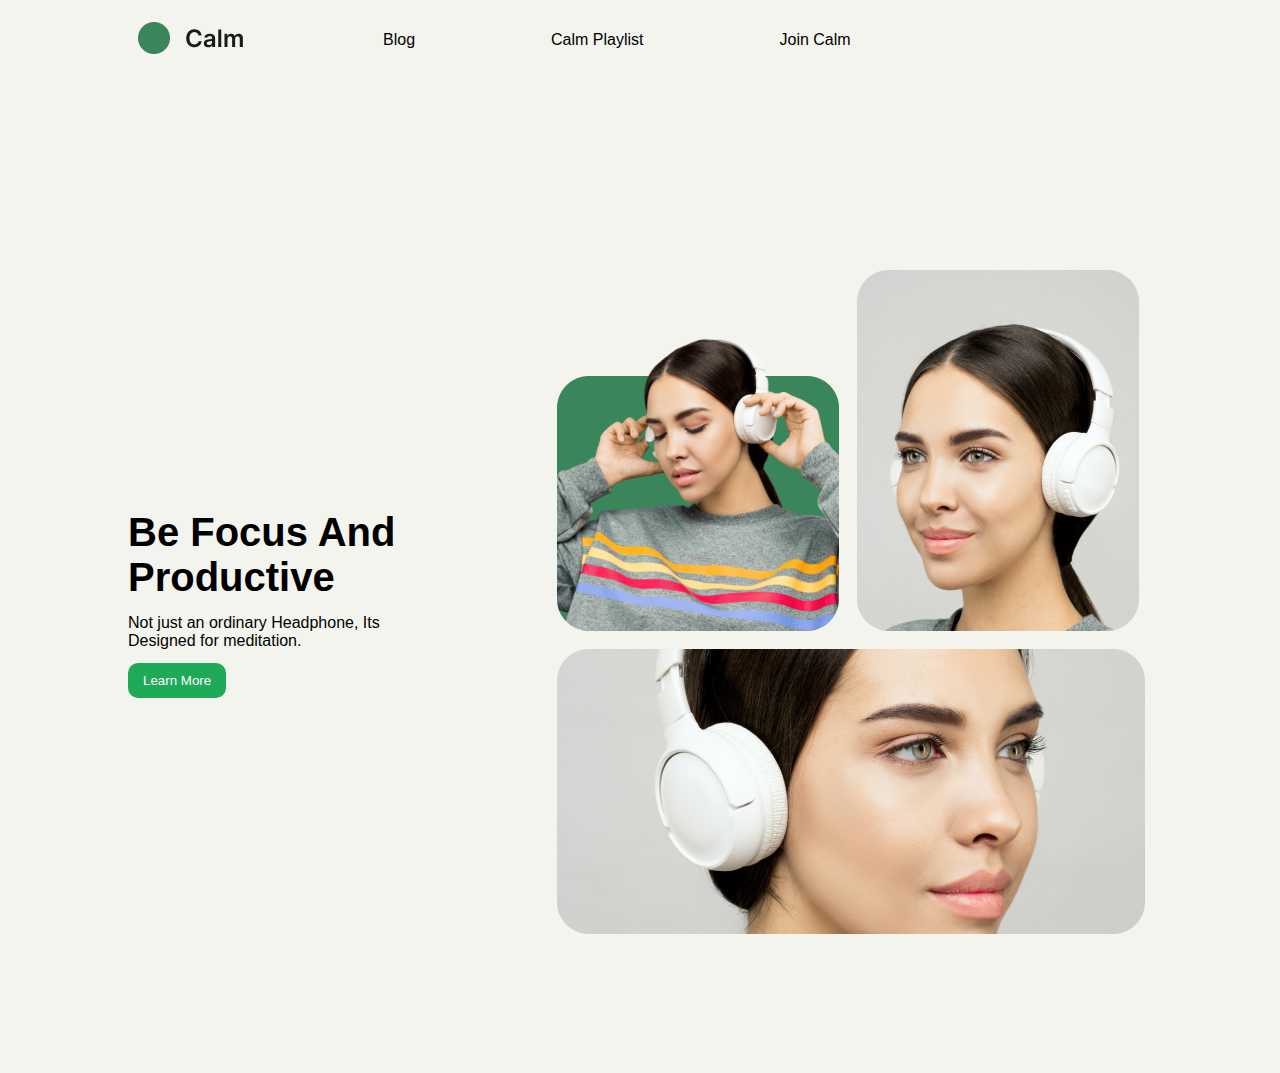
<file: Project1/index.html>
<!DOCTYPE html>
<html lang="en">
<head>
    <meta charset="UTF-8">
    <meta http-equiv="X-UA-Compatible" content="IE=edge">
    <meta name="viewport" content="width=device-width, initial-scale=1.0">
    <link rel="stylesheet" href="styles.css">
    <title>SoundZero</title>
</head>
<body>

    <nav>
        <ul>
           <li class="list"><img src="./images/logo.png" alt="logo" ></li> 
            <li class="list">Blog</li>
            <li class="list">Calm Playlist</li>
            <li class="list">Join Calm</li>
        </ul>
    </nav>


    <!-- Main section  -->

    <main>
        <div class="left">
            <h1>Be Focus And Productive </h1>
             <p>Not just an ordinary Headphone, Its Designed for meditation. </p>
             <div> 
                <button class="btn">Learn More</button>  
             </div>
        </div> 

 
    <!-- image section -->

        <div class="right">  
        <div>
            <img src="./images/img1.png" alt="image1">
            <img src="./images/img2.png" alt="image2">
        </div>
    
        <div>
            <img src="./images/img3.png" alt="image3">
        </div>
        </div>
        
    </main>



    
        

    
</body>
</html>
</file>
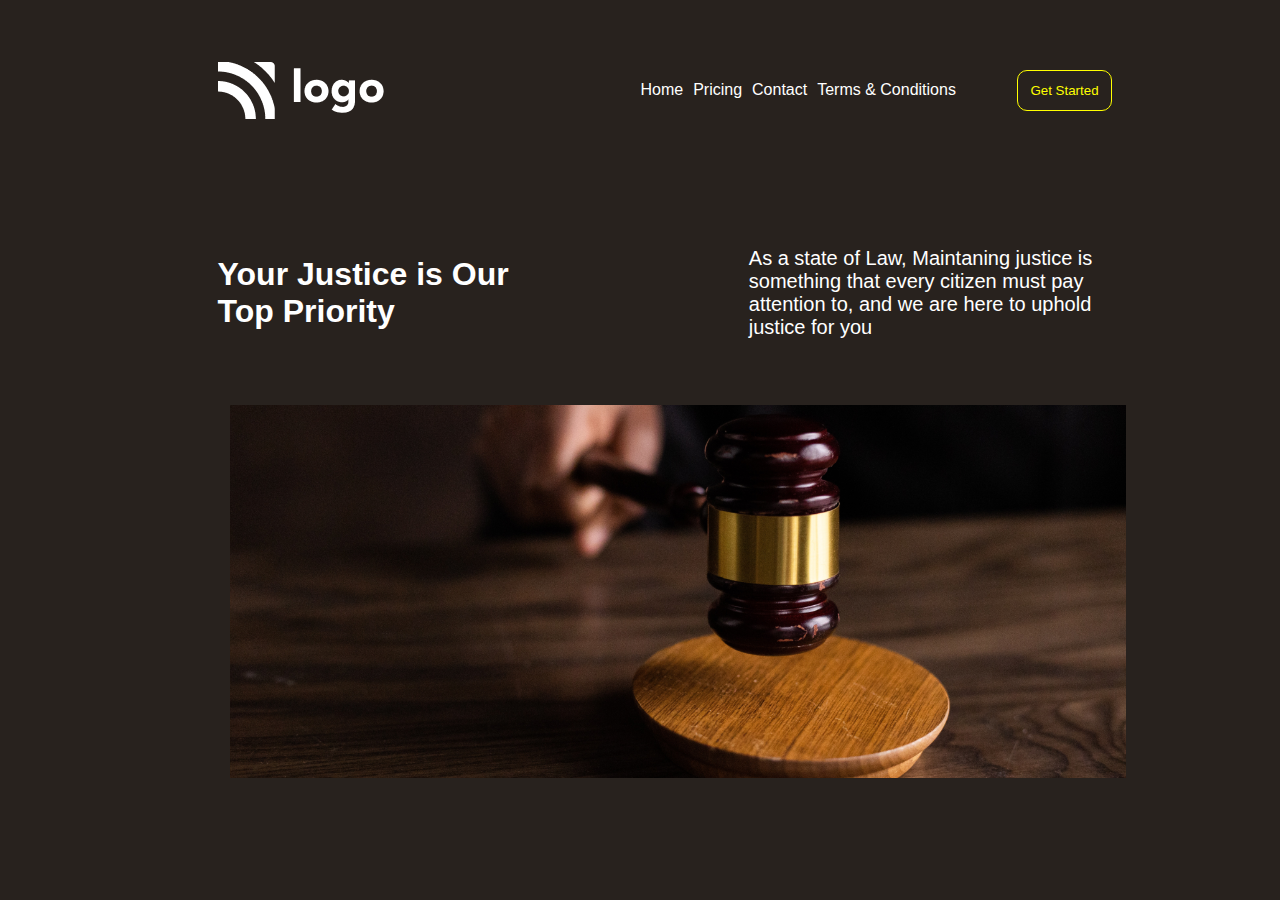
<file: project3/index.html>
<!DOCTYPE html>
<html lang="en">
<head>
    <meta charset="UTF-8">
    <meta http-equiv="X-UA-Compatible" content="IE=edge">
    <meta name="viewport" content="width=device-width, initial-scale=1.0">
    <link rel="stylesheet" href="styles.css" class="styles">
    <title>Kanoon</title>
</head>
<body>
    
    <nav>
        <img src="./images/white-logo.png" alt="">
        <ul>
            <li>Home</li>
            <li>Pricing</li>
            <li>Contact</li>
            <li>Terms & Conditions</li>
        </ul> 
        <button class="btn">Get Started</button>       
    </nav>


    <main>
        <div class="left">
         <h1>Your Justice is Our Top Priority</h1>
        </div>

        <div class="right">
         <p>
            As a state of Law, Maintaning justice is something that
             every citizen must pay attention to, 
             and we are here to uphold justice for you
         </p>
        </div>
    </main>

    <div class="bottom">
        <img class="banner" src="./images/banner.png" alt="">
    </div>


</body>
</html>
</file>
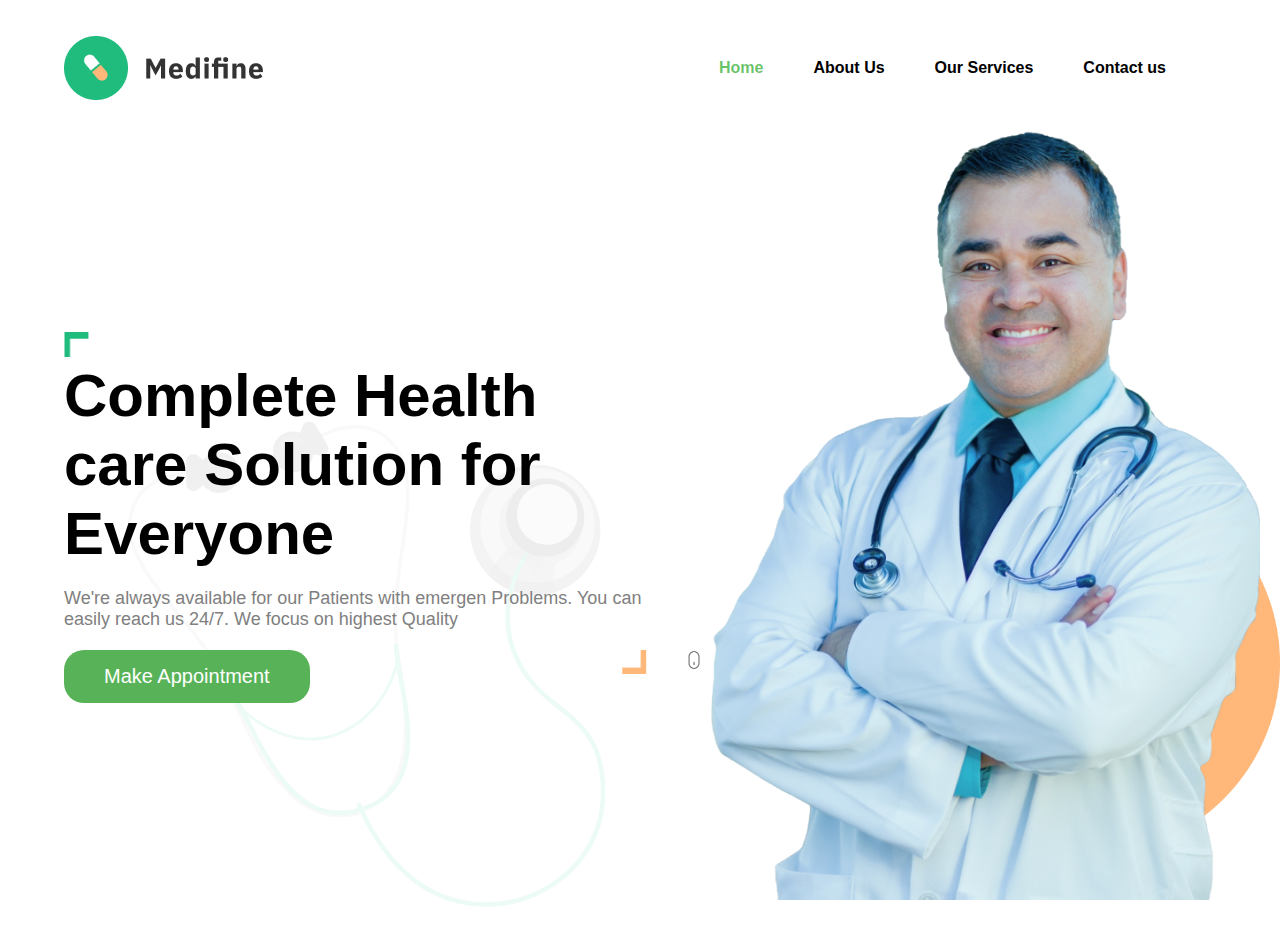
<file: Project2/index1.html>
<!DOCTYPE html>
<html lang="en">
<head>
    <meta charset="UTF-8">
    <meta http-equiv="X-UA-Compatible" content="IE=edge">
    <meta name="viewport" content="width=device-width, initial-scale=1.0">
    <link rel="stylesheet" href="styles.css">
    <title>Medicism</title>
</head>
<body>

    <nav>
        <img src="./images/logo.png" alt="">

        <ul>
            <li>Home</li>
            <li>About Us</li>
            <li>Our Services</li>
            <li>Contact us</li>
        </ul>
    </nav>


    
    <main>
        <section class="left">   

            <img class="top" src="./images/topAngle.png" alt="top">
          <h1>
            Complete Health care Solution for Everyone
          </h1>

          <p>
            We're always available for our Patients with emergen Problems.
             You can easily reach us 24/7. We focus on highest Quality
            </p>
             <img  class="bottom" src="./images/bottomAngle.png" alt="bottom">
             <img class="stats" src="./images/stethoscope.png" alt="">
             <button>Make Appointment</button>
             <img class="mouse" src="./images/mouse.png" alt="">
        </section>

        
        <section class="right">

            <img class="greenbox"  src="./images/greenBox.png" alt="">
            <img class="yellowbox" src="./images/yellowBox.png" alt="">
            <img class="doctor" src="./images/doctor.png" alt="Doctor">

        </section>
    </main>
    
    
    
</body>
</html>
</file>
<file: Project1/styles.css>
* {
    background-color: rgb(244, 244, 238);
    margin: 0;
    padding: 0;
    box-sizing: border-box;
    font-family: 'Rubik', sans-serif;
}

nav{
    padding: 20px 10px;
    height: 15vh;
}

nav ul {
    display: flex;
    align-items: center;
    gap: 10px;
}

.list {
    list-style: none;
    margin-left: 10%;
    font-weight: 500;

}

main {
    display: flex;
    align-items: center;
    justify-content: center;
    margin: 10%;
}


.left {
  width: 40%;
}

.left h1 {
    font-size: 40px;
}

.left p {
    margin: 5% 0;
}

.right{
    width: 60%;
    margin-left: 15%;

}

.right img {
    margin: 7px;
}


.btn {
    padding: 10px 15px;
    border: none;
    background-color: #1FAA59;
    border-radius: 10px;
    color: rgb(252, 252, 252);

}
</file>
<file: project3/styles.css>
* {
    background-color: #28221e;
    color: #fff;
    font-family: 'Rubik', sans-serif;
    box-sizing: border-box;
    margin: 0;
    padding: 0;
}


nav {
    height: 20vh;
    display: flex;
    align-items: center;
    justify-content: center;
    margin-left: 50px;
}

 nav ul {
    display: flex;
    align-items: center;
    justify-content: center;
    margin-left: 20%;
}

nav ul li {
    list-style: none;
    margin-left: 10px;
}

main{
    display: flex;
    align-items: center;
    justify-content: center;
    height: 25vh;
    margin-left: 17%;
}

h1{
    width: 300px;
    font-size: bolder;
}

main div {
    width: 50%;
}

p {
    font-size: 20px;
    width: 400px;
}

.banner {
    position: absolute;
    width: 70%;
    margin-left: 18%;
}

.btn {
    border: 0.1px solid yellow;
    border-radius: 10px;
    color: yellow;
    padding: 12px;
    margin-left: 5%;
}
</file>
<file: Project2/styles.css>
* {
    margin: 0;
    padding: 0;
    box-sizing: border-box;
    font-family: 'Rubik', sans-serif;
    
}


body {
    max-width: 1440px;
    margin: auto;
    background-color: #fff;
    overflow: hidden;
}

 nav{
    height: 15vh;
    display: flex;
    align-items: center;
    justify-content: space-between;
    padding: 0 5%;
}

nav ul {
    display: flex;
    align-items: center;
}

nav ul li {
    list-style: none;
    margin-right: 50px;
    font-weight: 600;
}

nav ul li:first-child{
    color: rgba(25, 165, 25, 0.661);
}
 

main {
    display: flex;
    align-items: center;
    justify-content: center;
    height: 85vh;
}

main section {
    width: 50%;
}

.left {
    margin-left: 5%;
    position: relative;
}

.top{
    width: 25px;
}

.left h1{
    font-size: 60px;
}

.left p{
    color: #808080;
    font-size: 18px;
    margin: 20px 0;
}

.bottom {
    width: 25px;
    position: absolute;
    right: 25px;
}

.stats {
    position: absolute;
    width: 90%;
    top: 60px;
    right: 25px;
    z-index: -1;
}

.mouse{
    position: absolute;
    width: 20px;
    right: -2em;
}

button {
    padding: 15px 40px;
    border: none;
    font-size: 20px;
    background-color: rgb(88, 179, 88);
    color: #fff;
    border-radius: 20px;
}

.greenbox, .yellowbox {
    position: absolute;
    right: 0;
}

.greenbox{
    width: 32%;
    bottom: 45px;
    right: 25px;
}

.yellowbox{
    width: 30%;
    bottom: 45px;
}

.doctor {
    position: absolute;
    height: 90%;
    right: 20px;
    bottom: 0;
}
</file>
